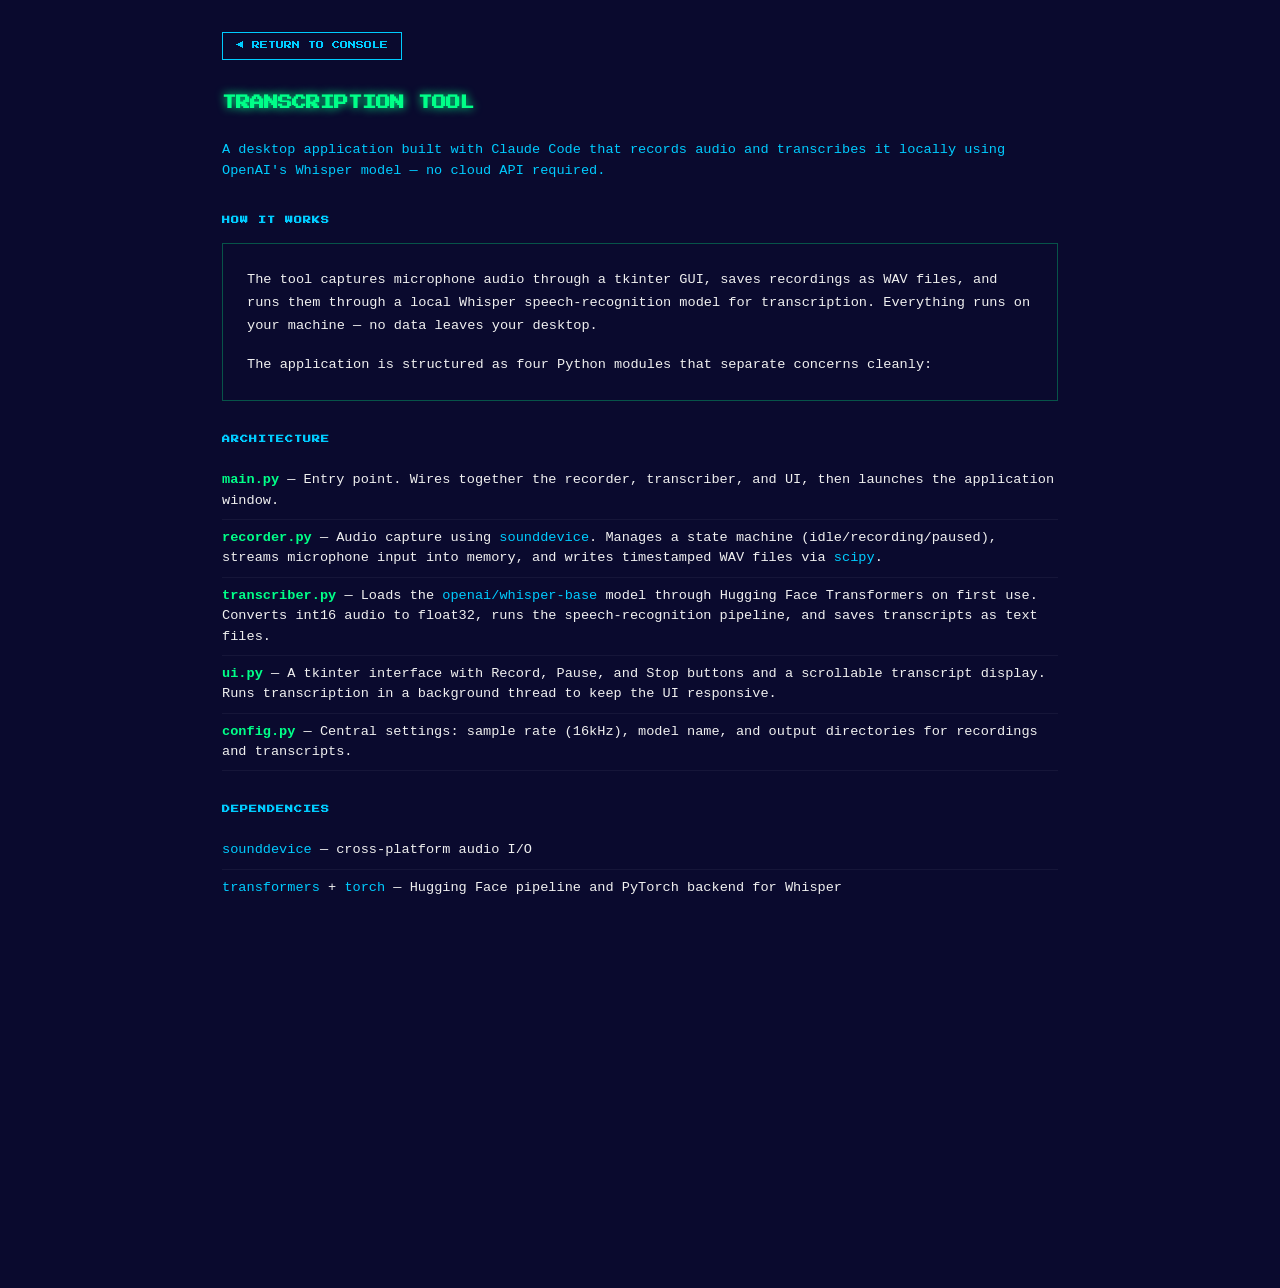
<file: TranscriptionTool/index.html>
<!DOCTYPE html>
<html lang="en">
<head>
  <meta charset="UTF-8">
  <meta name="viewport" content="width=device-width, initial-scale=1.0">
  <title>Transcription Tool - Project Overview</title>
  <link rel="stylesheet" href="../style.css">
</head>
<body style="overflow: auto;">

  <div style="position: relative; z-index: 1; max-width: 900px; margin: 0 auto; padding: 2rem;">

    <a href="../index.html" style="font-family: var(--font-pixel); font-size: 0.5rem; color: var(--accent-cyan); text-decoration: none; border: 1px solid var(--accent-cyan); padding: 0.4rem 0.8rem; display: inline-block; margin-bottom: 2rem; transition: all 0.3s;"
       onmouseover="this.style.color='#fff'; this.style.borderColor='#fff';"
       onmouseout="this.style.color=''; this.style.borderColor='';">&#9664; RETURN TO CONSOLE</a>

    <h1 style="font-family: var(--font-pixel); font-size: clamp(0.6rem, 1.5vw, 0.9rem); color: var(--accent-green); text-shadow: 0 0 10px var(--accent-green); margin-bottom: 1.5rem;">TRANSCRIPTION TOOL</h1>

    <p style="color: var(--accent-cyan); font-size: 0.85rem; margin-bottom: 2rem;">A desktop application built with Claude Code that records audio and transcribes it locally using OpenAI's Whisper model &mdash; no cloud API required.</p>

    <div class="reading-section">
      <h3>HOW IT WORKS</h3>
      <div style="border: 1px solid rgba(0, 255, 136, 0.3); padding: 1.5rem; margin-bottom: 1.5rem;">
        <p style="font-size: 0.85rem; line-height: 1.7; margin-bottom: 1rem;">The tool captures microphone audio through a tkinter GUI, saves recordings as WAV files, and runs them through a local Whisper speech-recognition model for transcription. Everything runs on your machine &mdash; no data leaves your desktop.</p>
        <p style="font-size: 0.85rem; line-height: 1.7;">The application is structured as four Python modules that separate concerns cleanly:</p>
      </div>
    </div>

    <div class="reading-section">
      <h3>ARCHITECTURE</h3>
      <ul class="reading-list">
        <li><strong style="color: var(--accent-green);">main.py</strong> &mdash; Entry point. Wires together the recorder, transcriber, and UI, then launches the application window.</li>
        <li><strong style="color: var(--accent-green);">recorder.py</strong> &mdash; Audio capture using <code style="color: var(--accent-cyan);">sounddevice</code>. Manages a state machine (idle/recording/paused), streams microphone input into memory, and writes timestamped WAV files via <code style="color: var(--accent-cyan);">scipy</code>.</li>
        <li><strong style="color: var(--accent-green);">transcriber.py</strong> &mdash; Loads the <code style="color: var(--accent-cyan);">openai/whisper-base</code> model through Hugging Face Transformers on first use. Converts int16 audio to float32, runs the speech-recognition pipeline, and saves transcripts as text files.</li>
        <li><strong style="color: var(--accent-green);">ui.py</strong> &mdash; A tkinter interface with Record, Pause, and Stop buttons and a scrollable transcript display. Runs transcription in a background thread to keep the UI responsive.</li>
        <li><strong style="color: var(--accent-green);">config.py</strong> &mdash; Central settings: sample rate (16kHz), model name, and output directories for recordings and transcripts.</li>
      </ul>
    </div>

    <div class="reading-section">
      <h3>DEPENDENCIES</h3>
      <ul class="reading-list">
        <li><code style="color: var(--accent-cyan);">sounddevice</code> &mdash; cross-platform audio I/O</li>
        <li><code style="color: var(--accent-cyan);">transformers</code> + <code style="color: var(--accent-cyan);">torch</code> &mdash; Hugging Face pipeline and PyTorch backend for Whisper</li>
        <li><code style="color: var(--accent-cyan);">scipy</code> + <code style="color: var(--accent-cyan);">numpy</code> &mdash; WAV file I/O and audio array processing</li>
        <li><code style="color: var(--accent-cyan);">tkinter</code> &mdash; GUI framework (included with Python)</li>
      </ul>
    </div>

    <div class="reading-section">
      <h3>RUNNING IT</h3>
      <div style="border: 1px solid rgba(0, 255, 136, 0.3); padding: 1.5rem; font-size: 0.85rem; line-height: 1.7;">
        <code style="color: var(--accent-green); display: block; margin-bottom: 0.5rem;">pip install -r requirements.txt</code>
        <code style="color: var(--accent-green); display: block; margin-bottom: 1rem;">python main.py</code>
        <p>The Whisper model downloads automatically on first run (~150 MB). Recordings are saved to <code style="color: var(--accent-cyan);">recordings/</code> and transcripts to <code style="color: var(--accent-cyan);">transcripts/</code>.</p>
      </div>
    </div>

  </div>

</body>
</html>
</file>
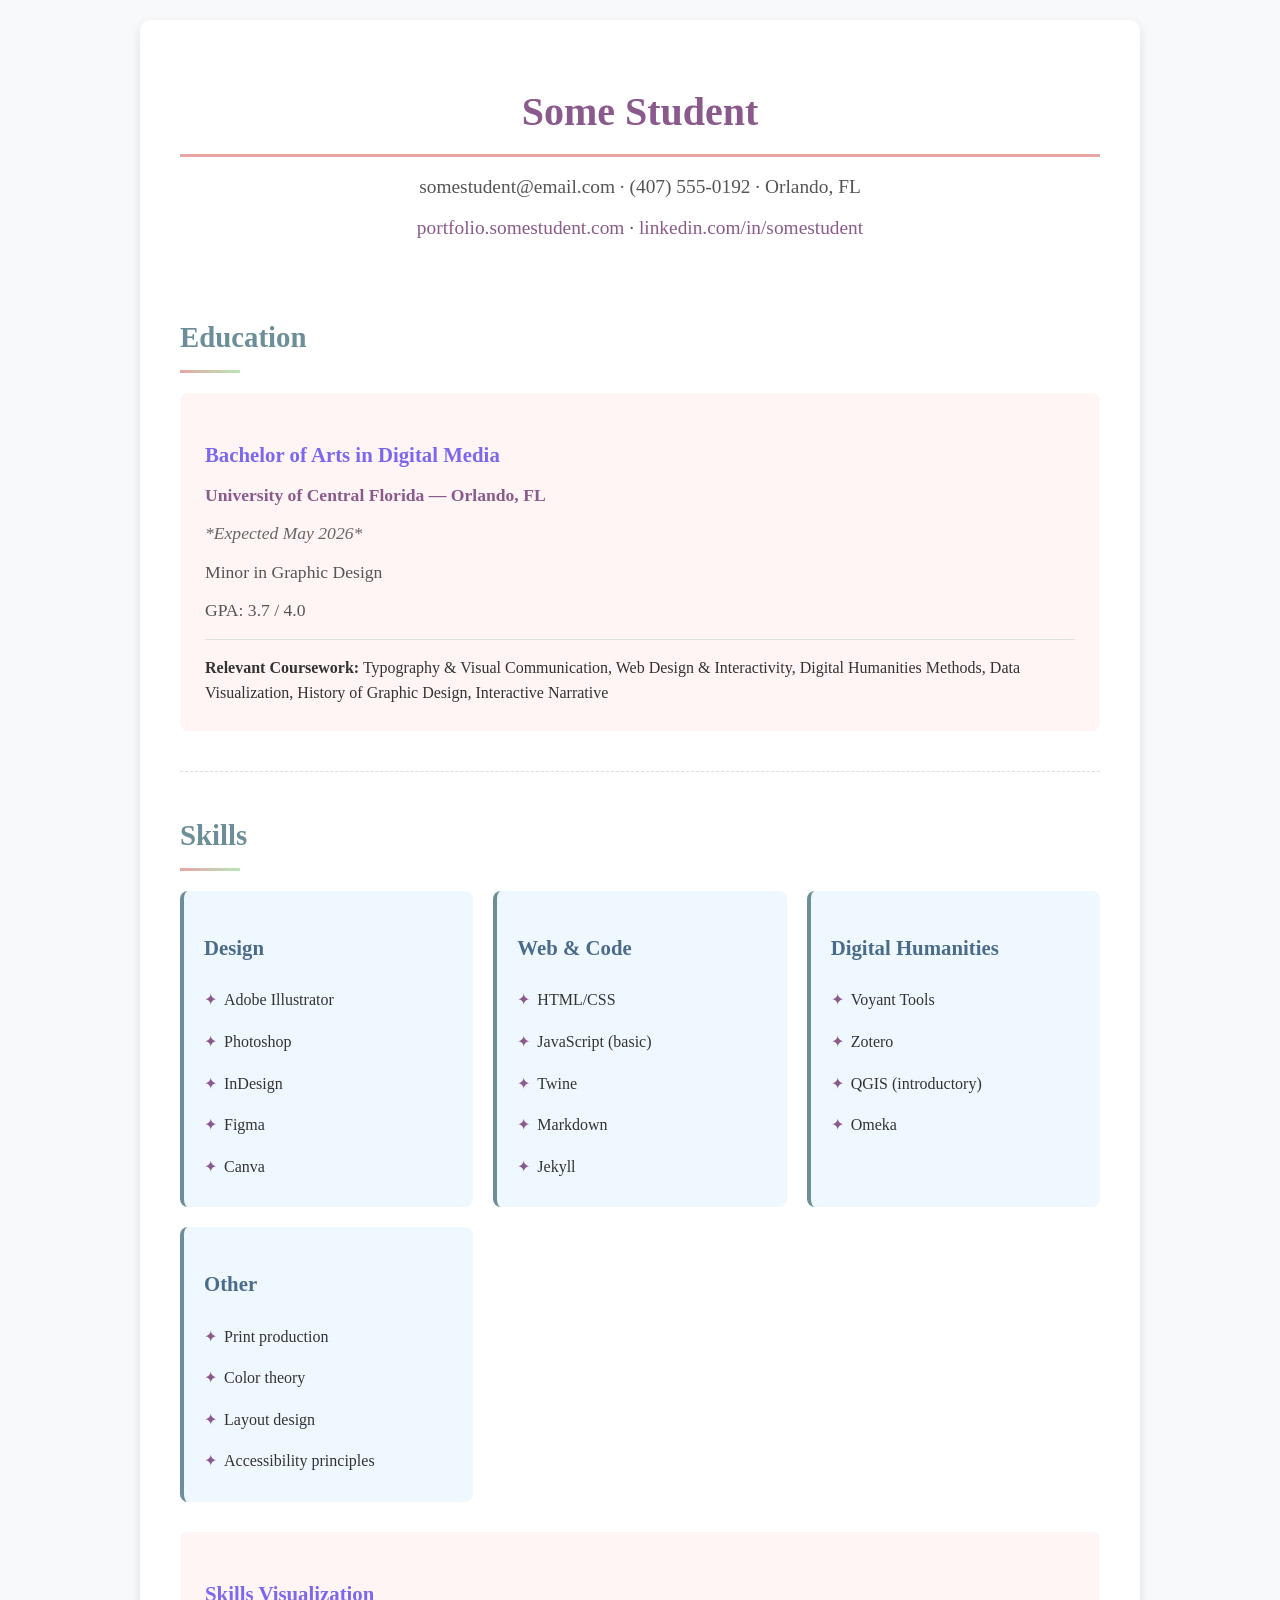
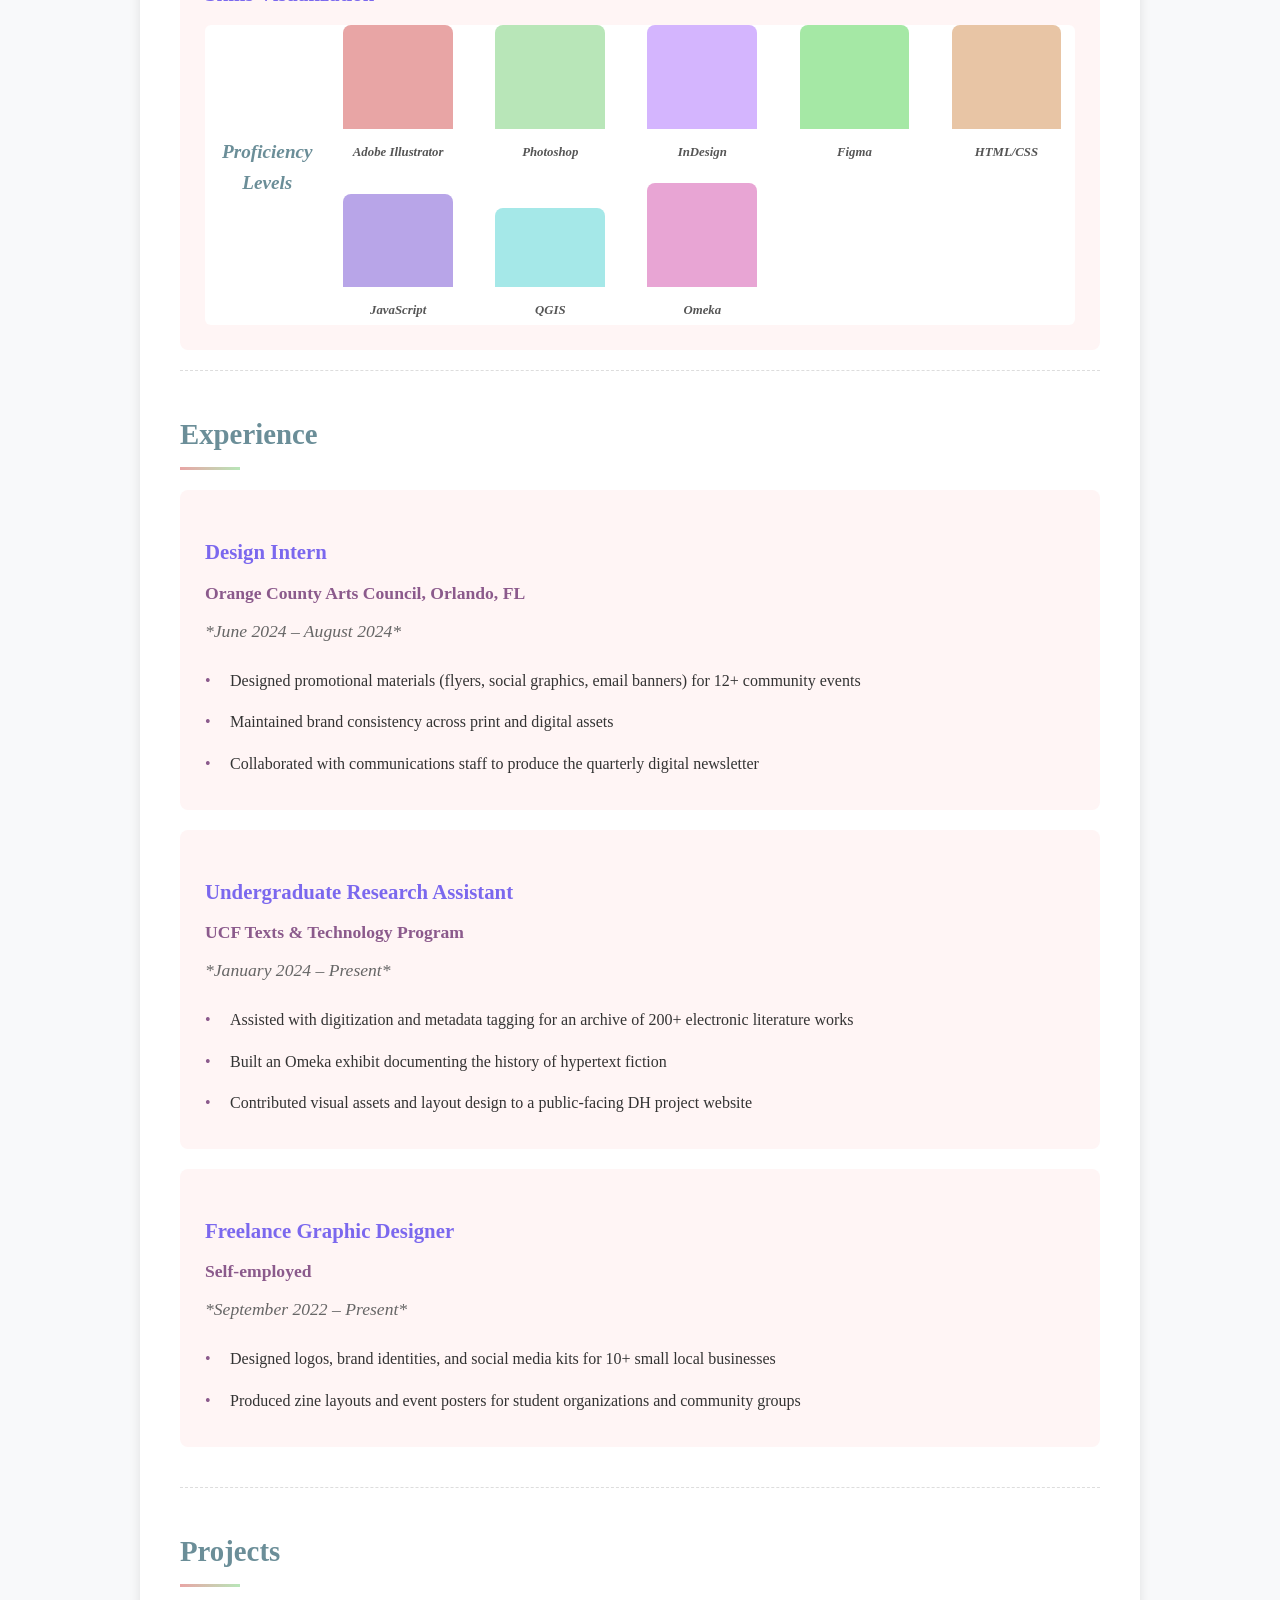
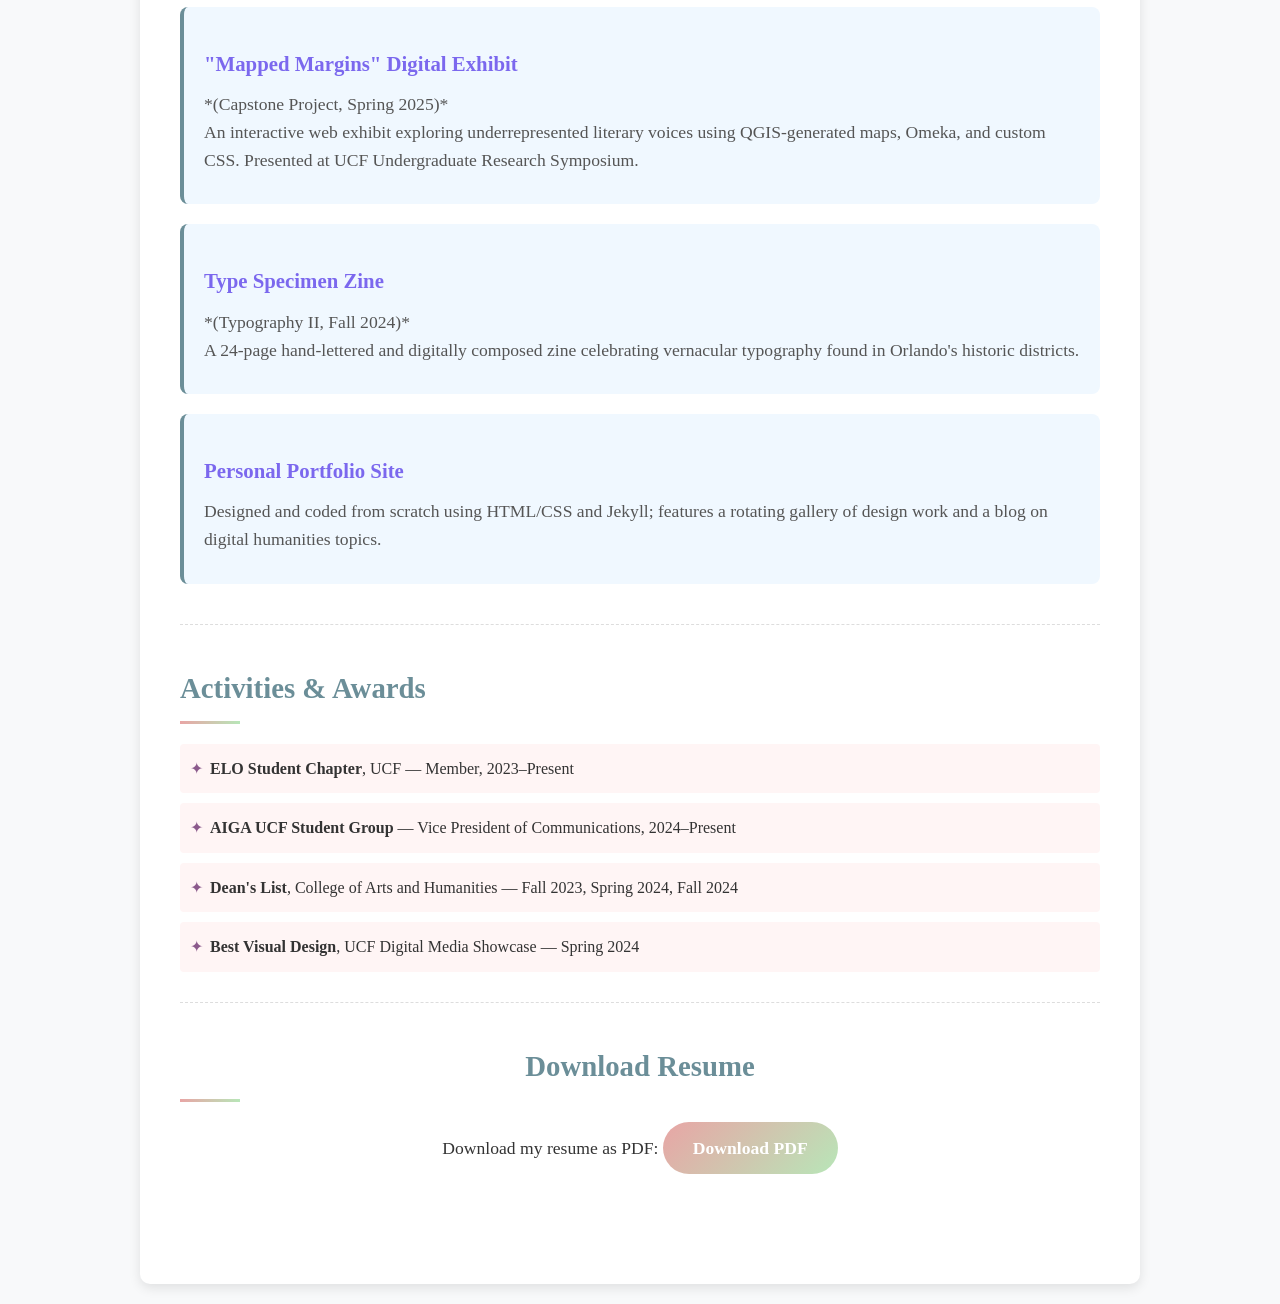
<file: LocalCode/resume-site/index.html>
<!DOCTYPE html>
<html lang="en">
<head>
    <meta charset="UTF-8">
    <meta name="viewport" content="width=device-width, initial-scale=1.0">
    <title>Some Student - Resume</title>
    <link rel="stylesheet" href="css/style.css">
</head>
<body>
    <div class="container">
        <header class="resume-header">
            <h1>Some Student</h1>
            <div class="contact-info">
                <p>somestudent@email.com · (407) 555-0192 · Orlando, FL</p>
                <p><a href="http://portfolio.somestudent.com">portfolio.somestudent.com</a> · <a href="http://linkedin.com/in/somestudent">linkedin.com/in/somestudent</a></p>
            </div>
        </header>

        <section class="education">
            <h2>Education</h2>
            <div class="education-item">
                <h3>Bachelor of Arts in Digital Media</h3>
                <p class="institution">University of Central Florida — Orlando, FL</p>
                <p class="date">*Expected May 2026*</p>
                <p class="minor">Minor in Graphic Design</p>
                <p class="gpa">GPA: 3.7 / 4.0</p>
                <div class="coursework">
                    <strong>Relevant Coursework:</strong> Typography & Visual Communication, Web Design & Interactivity, Digital Humanities Methods, Data Visualization, History of Graphic Design, Interactive Narrative
                </div>
            </div>
        </section>

        <section class="skills">
            <h2>Skills</h2>
            <div class="skills-categories">
                <div class="skill-category">
                    <h3>Design</h3>
                    <ul>
                        <li>Adobe Illustrator</li>
                        <li>Photoshop</li>
                        <li>InDesign</li>
                        <li>Figma</li>
                        <li>Canva</li>
                    </ul>
                </div>
                <div class="skill-category">
                    <h3>Web & Code</h3>
                    <ul>
                        <li>HTML/CSS</li>
                        <li>JavaScript (basic)</li>
                        <li>Twine</li>
                        <li>Markdown</li>
                        <li>Jekyll</li>
                    </ul>
                </div>
                <div class="skill-category">
                    <h3>Digital Humanities</h3>
                    <ul>
                        <li>Voyant Tools</li>
                        <li>Zotero</li>
                        <li>QGIS (introductory)</li>
                        <li>Omeka</li>
                    </ul>
                </div>
                <div class="skill-category">
                    <h3>Other</h3>
                    <ul>
                        <li>Print production</li>
                        <li>Color theory</li>
                        <li>Layout design</li>
                        <li>Accessibility principles</li>
                    </ul>
                </div>
            </div>
            <div class="skills-visualization">
                <h3>Skills Visualization</h3>
                <div id="skills-chart"></div>
            </div>
        </section>

        <section class="experience">
            <h2>Experience</h2>
            <div class="experience-item">
                <h3>Design Intern</h3>
                <p class="company">Orange County Arts Council, Orlando, FL</p>
                <p class="dates">*June 2024 – August 2024*</p>
                <ul class="responsibilities">
                    <li>Designed promotional materials (flyers, social graphics, email banners) for 12+ community events</li>
                    <li>Maintained brand consistency across print and digital assets</li>
                    <li>Collaborated with communications staff to produce the quarterly digital newsletter</li>
                </ul>
            </div>
            <div class="experience-item">
                <h3>Undergraduate Research Assistant</h3>
                <p class="company">UCF Texts & Technology Program</p>
                <p class="dates">*January 2024 – Present*</p>
                <ul class="responsibilities">
                    <li>Assisted with digitization and metadata tagging for an archive of 200+ electronic literature works</li>
                    <li>Built an Omeka exhibit documenting the history of hypertext fiction</li>
                    <li>Contributed visual assets and layout design to a public-facing DH project website</li>
                </ul>
            </div>
            <div class="experience-item">
                <h3>Freelance Graphic Designer</h3>
                <p class="company">Self-employed</p>
                <p class="dates">*September 2022 – Present*</p>
                <ul class="responsibilities">
                    <li>Designed logos, brand identities, and social media kits for 10+ small local businesses</li>
                    <li>Produced zine layouts and event posters for student organizations and community groups</li>
                </ul>
            </div>
        </section>

        <section class="projects">
            <h2>Projects</h2>
            <div class="project-item">
                <h3>"Mapped Margins" Digital Exhibit</h3>
                <p class="project-description">*(Capstone Project, Spring 2025)*<br>
                An interactive web exhibit exploring underrepresented literary voices using QGIS-generated maps, Omeka, and custom CSS. Presented at UCF Undergraduate Research Symposium.</p>
            </div>
            <div class="project-item">
                <h3>Type Specimen Zine</h3>
                <p class="project-description">*(Typography II, Fall 2024)*<br>
                A 24-page hand-lettered and digitally composed zine celebrating vernacular typography found in Orlando's historic districts.</p>
            </div>
            <div class="project-item">
                <h3>Personal Portfolio Site</h3>
                <p class="project-description">Designed and coded from scratch using HTML/CSS and Jekyll; features a rotating gallery of design work and a blog on digital humanities topics.</p>
            </div>
        </section>

        <section class="activities">
            <h2>Activities & Awards</h2>
            <ul class="activities-list">
                <li><strong>ELO Student Chapter</strong>, UCF — Member, 2023–Present</li>
                <li><strong>AIGA UCF Student Group</strong> — Vice President of Communications, 2024–Present</li>
                <li><strong>Dean's List</strong>, College of Arts and Humanities — Fall 2023, Spring 2024, Fall 2024</li>
                <li><strong>Best Visual Design</strong>, UCF Digital Media Showcase — Spring 2024</li>
            </ul>
        </section>

        <section class="download">
            <h2>Download Resume</h2>
            <p>Download my resume as PDF: <a href="pdf/resume.pdf" download="resume.pdf">Download PDF</a></p>
        </section>
    </div>

    <script src="js/skills-chart.js"></script>
</body>
</html>
</file>
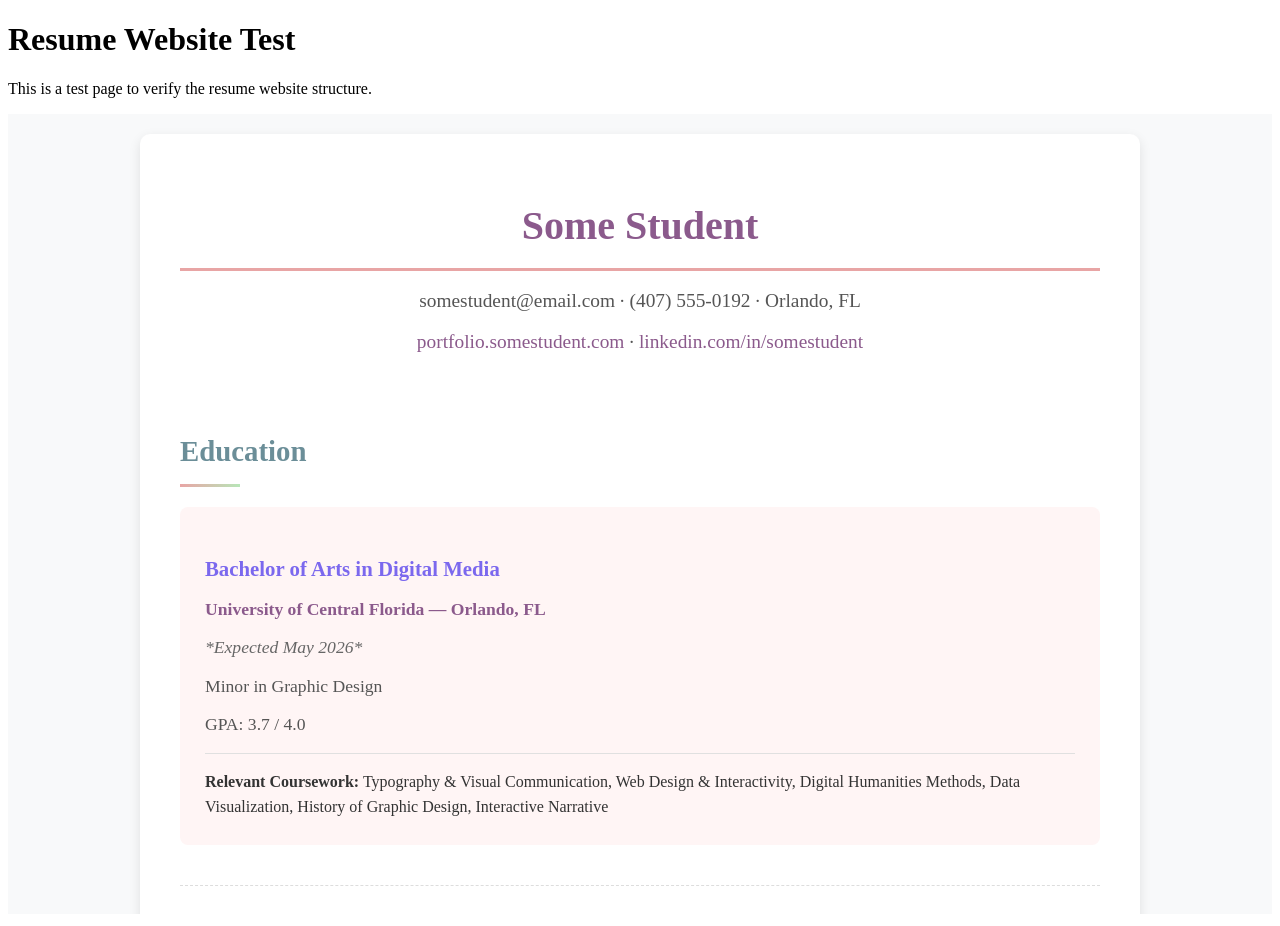
<file: LocalCode/resume-site/test.html>
<!DOCTYPE html>
<html>
<head>
    <title>Resume Test</title>
</head>
<body>
    <h1>Resume Website Test</h1>
    <p>This is a test page to verify the resume website structure.</p>
    <iframe src="index.html" width="100%" height="800px" frameborder="0"></iframe>
</body>
</html>
</file>
<file: style.css>
/* === Google Font Import === */
@import url('https://fonts.googleapis.com/css2?family=Press+Start+2P&display=swap');

/* === Custom Properties === */
:root {
  --bg-deep: #0a0a2e;
  --accent-green: #00ff88;
  --accent-cyan: #00ccff;
  --text-white: #f0f0f0;
  --modal-backdrop: rgba(0, 0, 0, 0.85);
  --font-pixel: 'Press Start 2P', monospace;
  --font-body: 'Courier New', 'Consolas', monospace;
}

/* === Reset & Base === */
*, *::before, *::after {
  margin: 0;
  padding: 0;
  box-sizing: border-box;
}

html, body {
  height: 100%;
  overflow: hidden;
  background: var(--bg-deep);
  color: var(--text-white);
  font-family: var(--font-body);
  font-size: 16px;
  line-height: 1.6;
}

/* === p5.js Background Canvas === */
#bg-canvas {
  position: fixed;
  top: 0;
  left: 0;
  width: 100%;
  height: 100%;
  z-index: 0;
  overflow: hidden;
}

#bg-canvas canvas {
  display: block;
}

/* === Console (Landing Page) === */
.console {
  position: relative;
  z-index: 1;
  display: flex;
  flex-direction: column;
  align-items: center;
  justify-content: center;
  min-height: 100vh;
  text-align: center;
  padding: 2rem;
}

.console-title {
  font-family: var(--font-pixel);
  font-size: clamp(0.8rem, 2.5vw, 1.4rem);
  color: var(--accent-green);
  text-shadow: 0 0 20px var(--accent-green), 0 0 40px rgba(0, 255, 136, 0.3);
  letter-spacing: 2px;
  margin-bottom: 0.5rem;
  max-width: 90vw;
}

.console-subtitle {
  font-family: var(--font-body);
  font-size: clamp(0.7rem, 1.5vw, 1rem);
  color: var(--accent-cyan);
  margin-bottom: 3rem;
  opacity: 0.8;
}

.console-menu {
  list-style: none;
  display: flex;
  flex-direction: column;
  gap: 1.2rem;
}

.console-menu li {
  font-family: var(--font-pixel);
  font-size: clamp(0.6rem, 1.5vw, 0.9rem);
  color: var(--text-white);
  cursor: pointer;
  padding: 0.8rem 2rem;
  border: 1px solid transparent;
  transition: all 0.3s ease;
  letter-spacing: 1px;
}

.console-menu li:hover {
  color: var(--accent-green);
  text-shadow: 0 0 15px var(--accent-green), 0 0 30px rgba(0, 255, 136, 0.4);
  border-color: rgba(0, 255, 136, 0.3);
}

.console-menu li .menu-arrow {
  opacity: 0;
  transition: opacity 0.3s;
  margin-right: 0.5rem;
}

.console-menu li:hover .menu-arrow {
  opacity: 1;
}

/* === Modal Overlay === */
.modal-backdrop {
  position: fixed;
  top: 0;
  left: 0;
  width: 100%;
  height: 100%;
  background: var(--modal-backdrop);
  z-index: 100;
  display: none;
  align-items: center;
  justify-content: center;
  opacity: 0;
  transition: opacity 0.3s ease;
}

.modal-backdrop.active {
  display: flex;
  opacity: 1;
}

.modal {
  background: #0d0d35;
  border: 2px solid var(--accent-green);
  box-shadow: 0 0 30px rgba(0, 255, 136, 0.2), inset 0 0 30px rgba(0, 0, 0, 0.5);
  border-radius: 4px;
  width: 90vw;
  max-width: 900px;
  max-height: 85vh;
  overflow-y: auto;
  overflow-x: hidden;
  padding: 2rem;
  position: relative;
}

.modal-title {
  font-family: var(--font-pixel);
  font-size: clamp(0.6rem, 1.5vw, 0.9rem);
  color: var(--accent-green);
  text-shadow: 0 0 10px var(--accent-green);
  margin-bottom: 1.5rem;
  text-align: center;
}

.modal-close {
  position: absolute;
  top: 1rem;
  right: 1rem;
  font-family: var(--font-pixel);
  font-size: 0.7rem;
  color: var(--accent-cyan);
  cursor: pointer;
  background: none;
  border: 1px solid var(--accent-cyan);
  padding: 0.3rem 0.6rem;
  transition: all 0.3s;
}

.modal-close:hover {
  color: #fff;
  border-color: #fff;
  text-shadow: 0 0 10px var(--accent-cyan);
}

/* Getting Started link */
.getting-started {
  display: inline-block;
  font-family: var(--font-pixel);
  font-size: 0.55rem;
  color: var(--accent-cyan);
  border: 1px solid var(--accent-cyan);
  padding: 0.5rem 1rem;
  margin-bottom: 1.5rem;
  text-decoration: none;
  transition: all 0.3s;
}

.getting-started:hover {
  background: rgba(0, 204, 255, 0.1);
  text-shadow: 0 0 10px var(--accent-cyan);
}


/* Level selector tabs */
.level-selector {
  display: flex;
  flex-direction: column;
  gap: 0.4rem;
  margin-bottom: 1.5rem;
}

.level-btn {
  font-family: var(--font-pixel);
  font-size: 0.55rem;
  color: var(--text-white);
  background: none;
  border: 1px solid rgba(255, 255, 255, 0.15);
  padding: 0.6rem 1rem;
  cursor: pointer;
  transition: all 0.3s;
  letter-spacing: 1px;
  text-align: left;
  width: 100%;
}

.level-btn:hover {
  border-color: var(--accent-cyan);
  color: var(--accent-cyan);
  text-shadow: 0 0 8px var(--accent-cyan);
}

.level-btn.active {
  border-color: var(--accent-green);
  color: var(--accent-green);
  background: rgba(0, 255, 136, 0.08);
  text-shadow: 0 0 10px var(--accent-green);
  box-shadow: 0 0 12px rgba(0, 255, 136, 0.15);
}

/* Level content panels */
.level-content {
  display: none;
}

.level-content.active {
  display: block;
}

/* Video embed */
.video-item {
  margin-bottom: 1.5rem;
}

.video-label {
  font-family: var(--font-pixel);
  font-size: 0.5rem;
  color: var(--accent-cyan);
  margin-bottom: 0.5rem;
  letter-spacing: 1px;
}

.video-wrapper {
  position: relative;
  padding-bottom: 56.25%; /* 16:9 */
  height: 0;
  overflow: hidden;
}

.video-wrapper iframe {
  position: absolute;
  top: 0;
  left: 0;
  width: 100%;
  height: 100%;
  border: 1px solid rgba(0, 255, 136, 0.3);
}

/* Game item link (for non-video resources) */
.game-item {
  display: block;
  font-family: var(--font-body);
  font-size: 0.9rem;
  color: var(--accent-green);
  text-decoration: none;
  padding: 0.8rem 1rem;
  border: 1px dashed var(--accent-green);
  margin-bottom: 1.5rem;
  transition: all 0.3s;
}

.game-item:hover {
  background: rgba(0, 255, 136, 0.05);
  border-style: solid;
  text-shadow: 0 0 8px var(--accent-green);
}

/* Locked/coming soon item */
.game-item-locked {
  color: #555;
  border-color: #333;
  cursor: default;
}

.game-item-locked:hover {
  background: none;
  border-style: dashed;
  text-shadow: none;
}

/* Further Reading list */
.reading-section {
  margin-bottom: 2rem;
}

.reading-section h3 {
  font-family: var(--font-pixel);
  font-size: 0.5rem;
  color: var(--accent-cyan);
  margin-bottom: 1rem;
  letter-spacing: 1px;
}

.reading-list {
  list-style: none;
}

.reading-list li {
  padding: 0.5rem 0;
  border-bottom: 1px solid rgba(255, 255, 255, 0.05);
  font-size: 0.85rem;
  line-height: 1.5;
}

.reading-list a {
  color: var(--accent-green);
  text-decoration: none;
  transition: text-shadow 0.3s;
}

.reading-list a:hover {
  text-shadow: 0 0 8px var(--accent-green);
}

/* Modal scrollbar */
.modal::-webkit-scrollbar {
  width: 6px;
}
.modal::-webkit-scrollbar-track {
  background: #0a0a2e;
}
.modal::-webkit-scrollbar-thumb {
  background: var(--accent-green);
  border-radius: 3px;
}

/* === Slideshow (Full-Screen Takeover) === */
.slideshow {
  position: fixed;
  top: 0;
  left: 0;
  width: 100%;
  height: 100%;
  z-index: 50;
  background: transparent;
  display: none;
  flex-direction: column;
  align-items: center;
  justify-content: center;
}

.slideshow.active {
  display: flex;
}

.slideshow-return {
  position: absolute;
  top: 1rem;
  right: 1.5rem;
  font-family: var(--font-pixel);
  font-size: 0.5rem;
  color: var(--accent-cyan);
  cursor: pointer;
  background: none;
  border: 1px solid var(--accent-cyan);
  padding: 0.4rem 0.8rem;
  z-index: 51;
  transition: all 0.3s;
}

.slideshow-return:hover {
  color: #fff;
  border-color: #fff;
  text-shadow: 0 0 10px var(--accent-cyan);
}

.slide {
  display: none;
  flex-direction: column;
  align-items: center;
  justify-content: flex-start;
  max-width: 1000px;
  width: 95%;
  padding: 3.5rem 2rem 4rem;
  text-align: left;
  height: calc(100vh - 2rem);
  overflow: hidden;
}

.slide.active {
  display: flex;
}

.slide-text {
  font-family: var(--font-body);
  font-size: clamp(0.95rem, 1.6vw, 1.25rem);
  line-height: 1.5;
  color: var(--text-white);
  margin-top: 0.75rem;
  opacity: 0.9;
  order: 2;
  flex-shrink: 0;
}

.slide-figure {
  order: 1;
  flex: 1 1 auto;
  min-height: 0;
  display: flex;
  flex-direction: column;
  align-items: center;
  max-width: 100%;
  overflow: hidden;
}

.slide-image {
  max-width: 100%;
  flex: 1 1 auto;
  min-height: 0;
  object-fit: contain;
  border: 1px solid rgba(0, 255, 136, 0.3);
  /* Scanline reveal animation applied via JS */
  clip-path: inset(0 0 100% 0);
}

.slide-image.revealed {
  animation: scanReveal 1s ease-out forwards;
}

.slide-caption {
  font-family: var(--font-body);
  font-size: 0.75rem;
  color: rgba(255, 255, 255, 0.5);
  text-align: center;
  margin-top: 0.4rem;
  flex-shrink: 0;
}

.slide-caption a {
  color: rgba(255, 255, 255, 0.5);
  text-decoration: none;
  transition: color 0.3s;
}

.slide-caption a:hover {
  color: var(--accent-green);
}

.slide-text a {
  color: var(--accent-cyan);
  text-decoration: none;
  transition: text-shadow 0.3s;
}

.slide-text a:hover {
  text-shadow: 0 0 8px var(--accent-cyan);
}

@keyframes scanReveal {
  from { clip-path: inset(0 0 100% 0); }
  to { clip-path: inset(0 0 0% 0); }
}

.slide-counter {
  position: absolute;
  bottom: 1.5rem;
  left: 50%;
  transform: translateX(-50%);
  font-family: var(--font-pixel);
  font-size: 0.5rem;
  color: rgba(255, 255, 255, 0.4);
}

/* Navigation arrows */
.slide-nav {
  position: absolute;
  bottom: 1.5rem;
  display: flex;
  gap: 1rem;
}

.slide-nav-left {
  left: 2rem;
}

.slide-nav-right {
  right: 2rem;
}

.slide-nav button {
  font-family: var(--font-pixel);
  font-size: 0.7rem;
  color: var(--accent-green);
  background: none;
  border: 1px solid var(--accent-green);
  padding: 0.5rem 1rem;
  cursor: pointer;
  transition: all 0.3s;
}

.slide-nav button:hover {
  text-shadow: 0 0 10px var(--accent-green);
  box-shadow: 0 0 15px rgba(0, 255, 136, 0.2);
}

/* Loading bar between slides */
.slide-loader {
  position: absolute;
  top: 50%;
  left: 50%;
  transform: translate(-50%, -50%);
  display: none;
}

.slide-loader.active {
  display: block;
}

.slide-loader-bar {
  width: 200px;
  height: 8px;
  border: 1px solid var(--accent-green);
  overflow: hidden;
}

.slide-loader-fill {
  height: 100%;
  width: 0%;
  background: var(--accent-green);
  animation: loadFill 0.4s steps(10) forwards;
}

@keyframes loadFill {
  to { width: 100%; }
}

.slide-loader-text {
  font-family: var(--font-pixel);
  font-size: 0.45rem;
  color: var(--accent-green);
  text-align: center;
  margin-top: 0.5rem;
}

/* Glitch transition */
.slideshow.glitch {
  animation: glitchFlicker 0.15s steps(2) 2;
}

@keyframes glitchFlicker {
  0% { filter: none; }
  25% { filter: hue-rotate(90deg) brightness(1.5); }
  50% { filter: invert(0.1) brightness(1.2); }
  75% { filter: hue-rotate(-90deg); }
  100% { filter: none; }
}

/* Typewriter cursor */
.typewriter-cursor {
  display: inline-block;
  width: 0.6em;
  height: 1em;
  background: var(--accent-green);
  vertical-align: text-bottom;
  animation: cursorBlink 0.7s step-end infinite;
}

@keyframes cursorBlink {
  50% { opacity: 0; }
}

/* === Responsive === */
@media (max-width: 768px) {
  .console {
    padding: 1.5rem;
  }

  .console-menu li {
    padding: 0.6rem 1.2rem;
  }

  .modal {
    width: 95vw;
    max-height: 90vh;
    padding: 1.5rem;
  }

  .slide {
    padding: 1.5rem;
  }

  .slide-nav button {
    font-size: 0.6rem;
    padding: 0.4rem 0.7rem;
  }
}

@media (max-width: 480px) {
  .console-title {
    font-size: 0.65rem;
  }

  .console-menu li {
    font-size: 0.5rem;
  }

  .modal {
    padding: 1rem;
  }

  .modal-title {
    font-size: 0.5rem;
  }
}
</file>
<file: LocalCode/resume-site/css/style.css>
/* Base Styles */
* {
    margin: 0;
    padding: 0;
    box-sizing: border-box;
}

body {
    font-family: 'Georgia', 'Times New Roman', serif;
    line-height: 1.6;
    color: #333;
    background-color: #f8f9fa;
    padding: 20px;
}

.container {
    max-width: 1000px;
    margin: 0 auto;
    background-color: white;
    padding: 40px;
    border-radius: 10px;
    box-shadow: 0 4px 12px rgba(0, 0, 0, 0.1);
}

h1, h2, h3, h4 {
    font-family: 'Playfair Display', 'Georgia', serif;
    color: #8B5A8C;
}

h1 {
    font-size: 2.5em;
    margin-bottom: 10px;
    border-bottom: 3px solid #E8A5A5;
    padding-bottom: 10px;
}

h2 {
    font-size: 1.8em;
    margin: 30px 0 20px 0;
    color: #6B8E98;
    position: relative;
}

h2::after {
    content: '';
    display: block;
    width: 60px;
    height: 3px;
    background: linear-gradient(90deg, #E8A5A5, #B8E6B8);
    margin-top: 10px;
}

h3 {
    font-size: 1.3em;
    margin: 20px 0 10px 0;
    color: #7B68EE;
}

p {
    margin: 10px 0;
    font-size: 1.1em;
}

/* Header Styles */
.resume-header {
    text-align: center;
    margin-bottom: 40px;
    padding: 20px 0;
}

.contact-info {
    margin-top: 15px;
    font-size: 1.1em;
    color: #555;
}

.contact-info a {
    color: #8B5A8C;
    text-decoration: none;
}

.contact-info a:hover {
    text-decoration: underline;
}

/* Section Styles */
section {
    margin-bottom: 40px;
    padding-bottom: 20px;
    border-bottom: 1px dashed #ddd;
}

section:last-child {
    border-bottom: none;
}

/* Education Styles */
.education-item {
    background-color: #FFF5F5;
    padding: 25px;
    border-radius: 8px;
    margin-bottom: 20px;
}

.institution {
    font-weight: bold;
    color: #8B5A8C;
}

.date {
    color: #666;
    font-style: italic;
}

.minor, .gpa {
    color: #555;
}

.coursework {
    margin-top: 15px;
    padding-top: 15px;
    border-top: 1px solid #e0e0e0;
}

/* Skills Styles */
.skills-categories {
    display: grid;
    grid-template-columns: repeat(auto-fit, minmax(250px, 1fr));
    gap: 20px;
    margin-bottom: 30px;
}

.skill-category {
    background-color: #F0F8FF;
    padding: 20px;
    border-radius: 8px;
    border-left: 4px solid #6B8E98;
}

.skill-category h3 {
    margin-bottom: 15px;
    color: #4A6B8A;
}

.skill-category ul {
    list-style-type: none;
}

.skill-category li {
    padding: 8px 0;
    position: relative;
    padding-left: 20px;
}

.skill-category li::before {
    content: '✦';
    color: #8B5A8C;
    position: absolute;
    left: 0;
}

/* Skills Visualization */
.skills-visualization {
    margin-top: 30px;
    background-color: #FFF5F5;
    padding: 25px;
    border-radius: 8px;
}

#skills-chart {
    width: 100%;
    height: 300px;
    background-color: white;
    border-radius: 6px;
    margin-top: 15px;
    display: flex;
    align-items: center;
    justify-content: center;
    font-style: italic;
    color: #999;
}

/* Experience Styles */
.experience-item {
    background-color: #FFF5F5;
    padding: 25px;
    border-radius: 8px;
    margin-bottom: 20px;
}

.company {
    font-weight: bold;
    color: #8B5A8C;
}

.dates {
    color: #666;
    font-style: italic;
}

.responsibilities {
    list-style-type: none;
    margin-top: 15px;
}

.responsibilities li {
    padding: 8px 0;
    position: relative;
    padding-left: 25px;
}

.responsibilities li::before {
    content: '•';
    color: #8B5A8C;
    position: absolute;
    left: 0;
}

/* Projects Styles */
.project-item {
    background-color: #F0F8FF;
    padding: 20px;
    border-radius: 8px;
    margin-bottom: 20px;
    border-left: 4px solid #6B8E98;
}

.project-description {
    color: #555;
    margin-top: 10px;
}

/* Activities Styles */
.activities-list {
    list-style-type: none;
}

.activities-list li {
    padding: 12px 0;
    position: relative;
    padding-left: 30px;
    background-color: #FFF5F5;
    margin-bottom: 10px;
    border-radius: 4px;
}

.activities-list li::before {
    content: '✦';
    color: #8B5A8C;
    position: absolute;
    left: 10px;
}

/* Download Section */
.download {
    text-align: center;
    margin-top: 40px;
}

.download a {
    display: inline-block;
    background: linear-gradient(135deg, #E8A5A5, #B8E6B8);
    color: white;
    padding: 12px 30px;
    border-radius: 30px;
    text-decoration: none;
    font-weight: bold;
    transition: transform 0.3s ease;
}

.download a:hover {
    transform: translateY(-2px);
    box-shadow: 0 4px 8px rgba(0, 0, 0, 0.1);
}

/* Responsive Design */
@media (max-width: 768px) {
    .container {
        padding: 20px;
    }

    h1 {
        font-size: 2em;
    }

    .skills-categories {
        grid-template-columns: 1fr;
    }
}

@media (max-width: 480px) {
    body {
        padding: 10px;
    }

    .container {
        padding: 15px;
    }

    h1 {
        font-size: 1.8em;
    }
}
</file>
